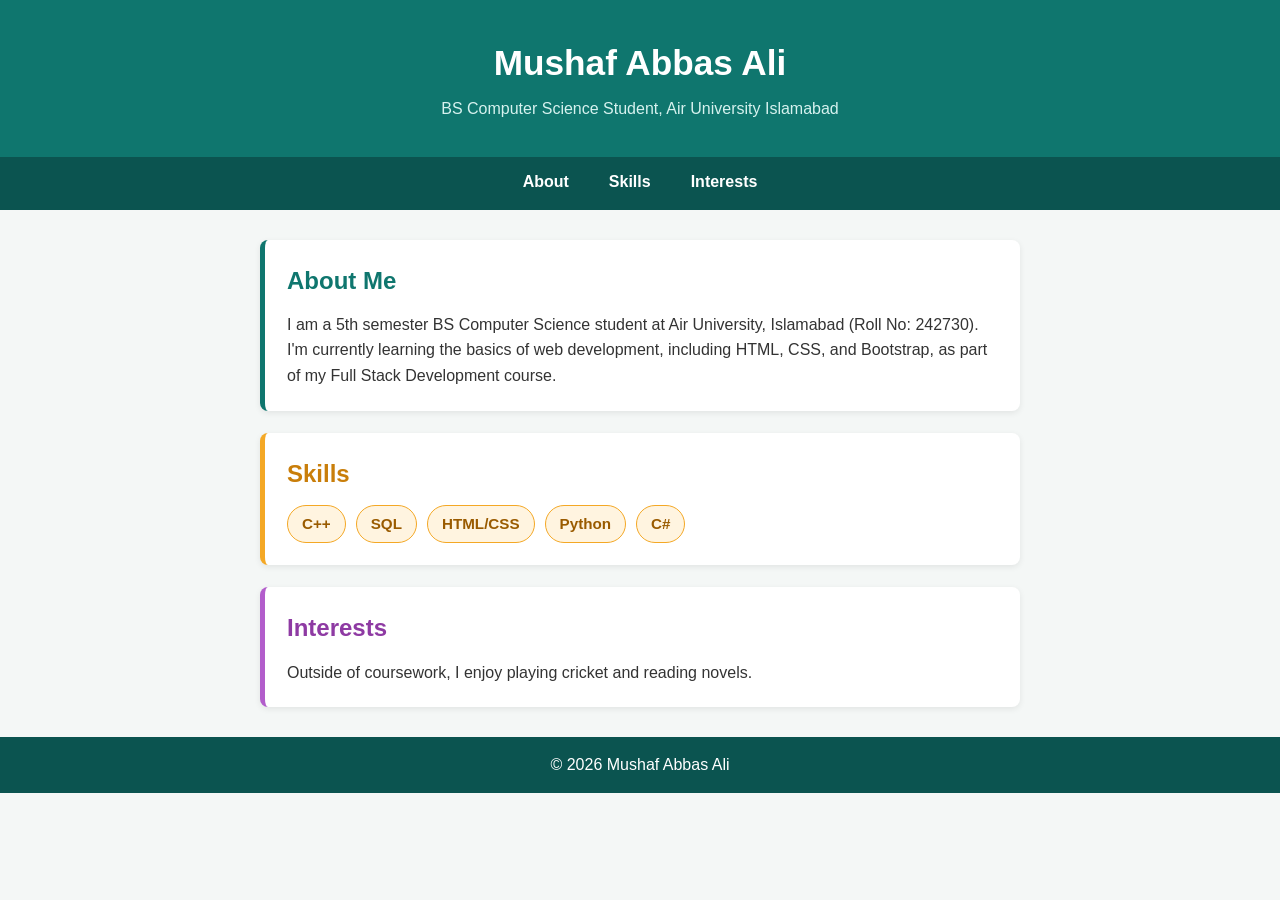
<file: index.html>
<!DOCTYPE html>
<html lang="en">
<head>
  <meta charset="UTF-8">
  <meta name="viewport" content="width=device-width, initial-scale=1.0">
  <title>Mushaf Abbas Ali</title>
  <link rel="stylesheet" href="style.css">
</head>
<body>

  <header>
    <h1>Mushaf Abbas Ali</h1>
    <p>BS Computer Science Student, Air University Islamabad</p>
  </header>

  <nav>
    <ul>
      <li><a href="#about">About</a></li>
      <li><a href="#skills">Skills</a></li>
      <li><a href="#interests">Interests</a></li>
    </ul>
  </nav>

  <main>
    <section id="about">
      <h2>About Me</h2>
      <p>
        I am a 5th semester BS Computer Science student at Air University, Islamabad
        (Roll No: 242730). I'm currently learning the basics of web development,
        including HTML, CSS, and Bootstrap, as part of my Full Stack Development course.
      </p>
    </section>

    <section id="skills">
      <h2>Skills</h2>
      <ul>
        <li>C++</li>
        <li>SQL</li>
        <li>HTML/CSS</li>
        <li>Python</li>
        <li>C#</li>
      </ul>
    </section>

    <section id="interests">
      <h2>Interests</h2>
      <p>Outside of coursework, I enjoy playing cricket and reading novels.</p>
    </section>
  </main>

  <footer>
    <p>&copy; 2026 Mushaf Abbas Ali</p>
  </footer>

</body>
</html>
</file>
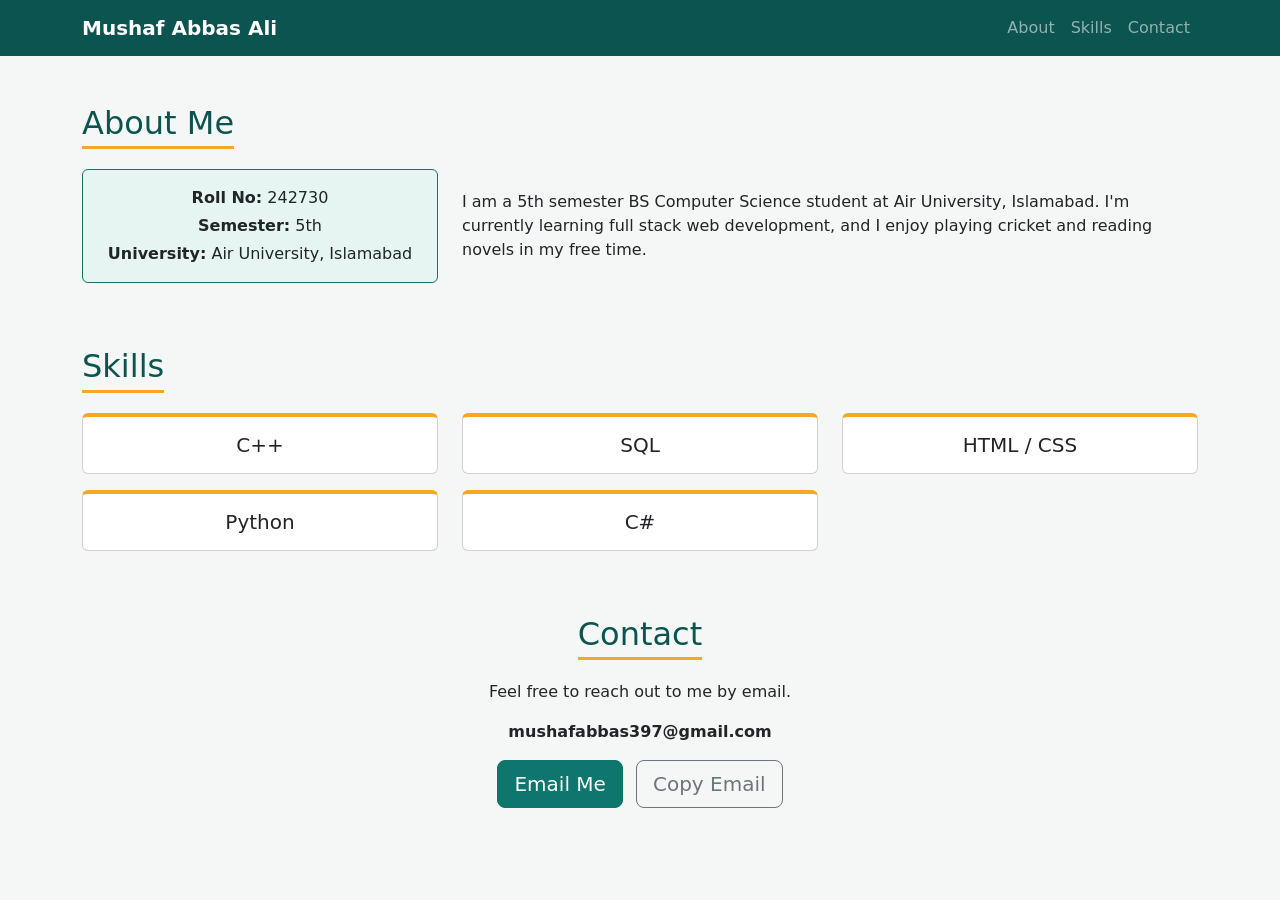
<file: bootstrap-demo.html>
<!DOCTYPE html>
<html lang="en">
<head>
  <meta charset="UTF-8">
  <meta name="viewport" content="width=device-width, initial-scale=1.0">
  <title>Mushaf Abbas Ali - Portfolio</title>
  <link href="https://cdn.jsdelivr.net/npm/bootstrap@5.3.3/dist/css/bootstrap.min.css" rel="stylesheet">
  <style>
    :root {
      --brand: #0f766e;
      --brand-dark: #0b5450;
      --accent: #f4a825;
    }
    body {
      background-color: #f4f7f6;
    }
    .navbar {
      background-color: var(--brand-dark) !important;
    }
    .navbar .nav-link:hover {
      color: var(--accent) !important;
    }
    section h2 {
      color: var(--brand-dark);
      display: inline-block;
      border-bottom: 3px solid var(--accent);
      padding-bottom: 4px;
      margin-bottom: 20px;
    }
    .about-box {
      background-color: #e6f4f2;
      border: 1px solid var(--brand);
    }
    .skill-card {
      border-top: 4px solid var(--accent);
    }
    .skill-card:nth-child(3n+2) {
      border-top-color: var(--brand);
    }
    .skill-card:nth-child(3n) {
      border-top-color: #b25dcb;
    }
    .btn-brand {
      background-color: var(--brand);
      border-color: var(--brand);
      color: #fff;
    }
    .btn-brand:hover {
      background-color: var(--brand-dark);
      border-color: var(--brand-dark);
      color: #fff;
    }
  </style>
</head>
<body>

  <!-- Navbar -->
  <nav class="navbar navbar-expand-lg navbar-dark">
    <div class="container">
      <a class="navbar-brand fw-bold" href="#">Mushaf Abbas Ali</a>
      <button class="navbar-toggler" type="button" data-bs-toggle="collapse" data-bs-target="#navbarNav">
        <span class="navbar-toggler-icon"></span>
      </button>
      <div class="collapse navbar-collapse" id="navbarNav">
        <ul class="navbar-nav ms-auto">
          <li class="nav-item"><a class="nav-link" href="#about">About</a></li>
          <li class="nav-item"><a class="nav-link" href="#skills">Skills</a></li>
          <li class="nav-item"><a class="nav-link" href="#contact">Contact</a></li>
        </ul>
      </div>
    </div>
  </nav>

  <div class="container mt-5">

    <!-- About Me section using the grid system -->
    <section id="about" class="mb-5">
      <h2>About Me</h2>
      <div class="row align-items-center">
        <div class="col-md-4 text-center mb-3">
          <div class="p-3 about-box rounded">
            <p class="mb-1"><strong>Roll No:</strong> 242730</p>
            <p class="mb-1"><strong>Semester:</strong> 5th</p>
            <p class="mb-0"><strong>University:</strong> Air University, Islamabad</p>
          </div>
        </div>
        <div class="col-md-8">
          <p>
            I am a 5th semester BS Computer Science student at Air University,
            Islamabad. I'm currently learning full stack web development, and I
            enjoy playing cricket and reading novels in my free time.
          </p>
        </div>
      </div>
    </section>

    <!-- Skills section using Bootstrap cards -->
    <section id="skills" class="mb-5">
      <h2>Skills</h2>
      <div class="row">
        <div class="col-md-4 mb-3">
          <div class="card skill-card text-center h-100">
            <div class="card-body">
              <h5 class="card-title mb-0">C++</h5>
            </div>
          </div>
        </div>
        <div class="col-md-4 mb-3">
          <div class="card skill-card text-center h-100">
            <div class="card-body">
              <h5 class="card-title mb-0">SQL</h5>
            </div>
          </div>
        </div>
        <div class="col-md-4 mb-3">
          <div class="card skill-card text-center h-100">
            <div class="card-body">
              <h5 class="card-title mb-0">HTML / CSS</h5>
            </div>
          </div>
        </div>
        <div class="col-md-4 mb-3">
          <div class="card skill-card text-center h-100">
            <div class="card-body">
              <h5 class="card-title mb-0">Python</h5>
            </div>
          </div>
        </div>
        <div class="col-md-4 mb-3">
          <div class="card skill-card text-center h-100">
            <div class="card-body">
              <h5 class="card-title mb-0">C#</h5>
            </div>
          </div>
        </div>
      </div>
    </section>

    <!-- Contact section with a styled button linking to email -->
    <section id="contact" class="mb-5 text-center">
      <h2>Contact</h2>
      <p>Feel free to reach out to me by email.</p>
      <p class="fw-semibold">mushafabbas397@gmail.com</p>
      <a href="mailto:mushafabbas397@gmail.com" class="btn btn-brand btn-lg me-2">Email Me</a>
      <button type="button" class="btn btn-outline-secondary btn-lg" onclick="copyEmail()">Copy Email</button>
      <p id="copyMsg" class="text-success mt-2" style="display:none;">Email copied to clipboard!</p>
    </section>

  </div>

  <script src="https://cdn.jsdelivr.net/npm/bootstrap@5.3.3/dist/js/bootstrap.bundle.min.js"></script>
  <script>
    function copyEmail() {
      navigator.clipboard.writeText('mushafabbas397@gmail.com').then(function () {
        var msg = document.getElementById('copyMsg');
        msg.style.display = 'block';
        setTimeout(function () {
          msg.style.display = 'none';
        }, 2000);
      });
    }
  </script>
</body>
</html>
</file>
<file: style.css>
/* Basic reset */
* {
  margin: 0;
  padding: 0;
  box-sizing: border-box;
}

body {
  font-family: 'Segoe UI', Arial, Helvetica, sans-serif;
  line-height: 1.6;
  color: #333;
  background-color: #f4f7f6;
}

header {
  background-color: #0f766e;
  color: #ffffff;
  text-align: center;
  padding: 35px 20px;
}

header h1 {
  font-size: 2.2rem;
  margin-bottom: 5px;
}

header p {
  color: #d7f2ef;
}

nav {
  background-color: #0b5450;
}

nav ul {
  list-style: none;
  display: flex;
  justify-content: center;
}

nav ul li {
  margin: 0 15px;
}

nav ul li a {
  color: #ffffff;
  text-decoration: none;
  display: inline-block;
  padding: 12px 5px;
  font-weight: 600;
  border-bottom: 3px solid transparent;
  transition: border-color 0.2s ease;
}

nav ul li a:hover {
  border-bottom: 3px solid #f4a825;
}

main {
  max-width: 800px;
  margin: 30px auto;
  padding: 0 20px;
}

section {
  background-color: #ffffff;
  padding: 22px;
  margin-bottom: 22px;
  border-radius: 8px;
  box-shadow: 0 2px 6px rgba(0, 0, 0, 0.08);
  border-left: 5px solid #0f766e;
}

#skills {
  border-left-color: #f4a825;
}

#interests {
  border-left-color: #b25dcb;
}

section h2 {
  color: #0f766e;
  margin-bottom: 12px;
}

#skills h2 {
  color: #c97e0a;
}

#interests h2 {
  color: #8e3aa3;
}

/* Skills as colorful pills instead of a plain list */
#skills ul {
  list-style: none;
  display: flex;
  flex-wrap: wrap;
  gap: 10px;
}

#skills li {
  background-color: #fff4e0;
  color: #9a5b00;
  padding: 6px 14px;
  border-radius: 20px;
  font-weight: 600;
  font-size: 0.95rem;
  border: 1px solid #f4a825;
}

footer {
  text-align: center;
  padding: 15px;
  background-color: #0b5450;
  color: #ffffff;
}
</file>
